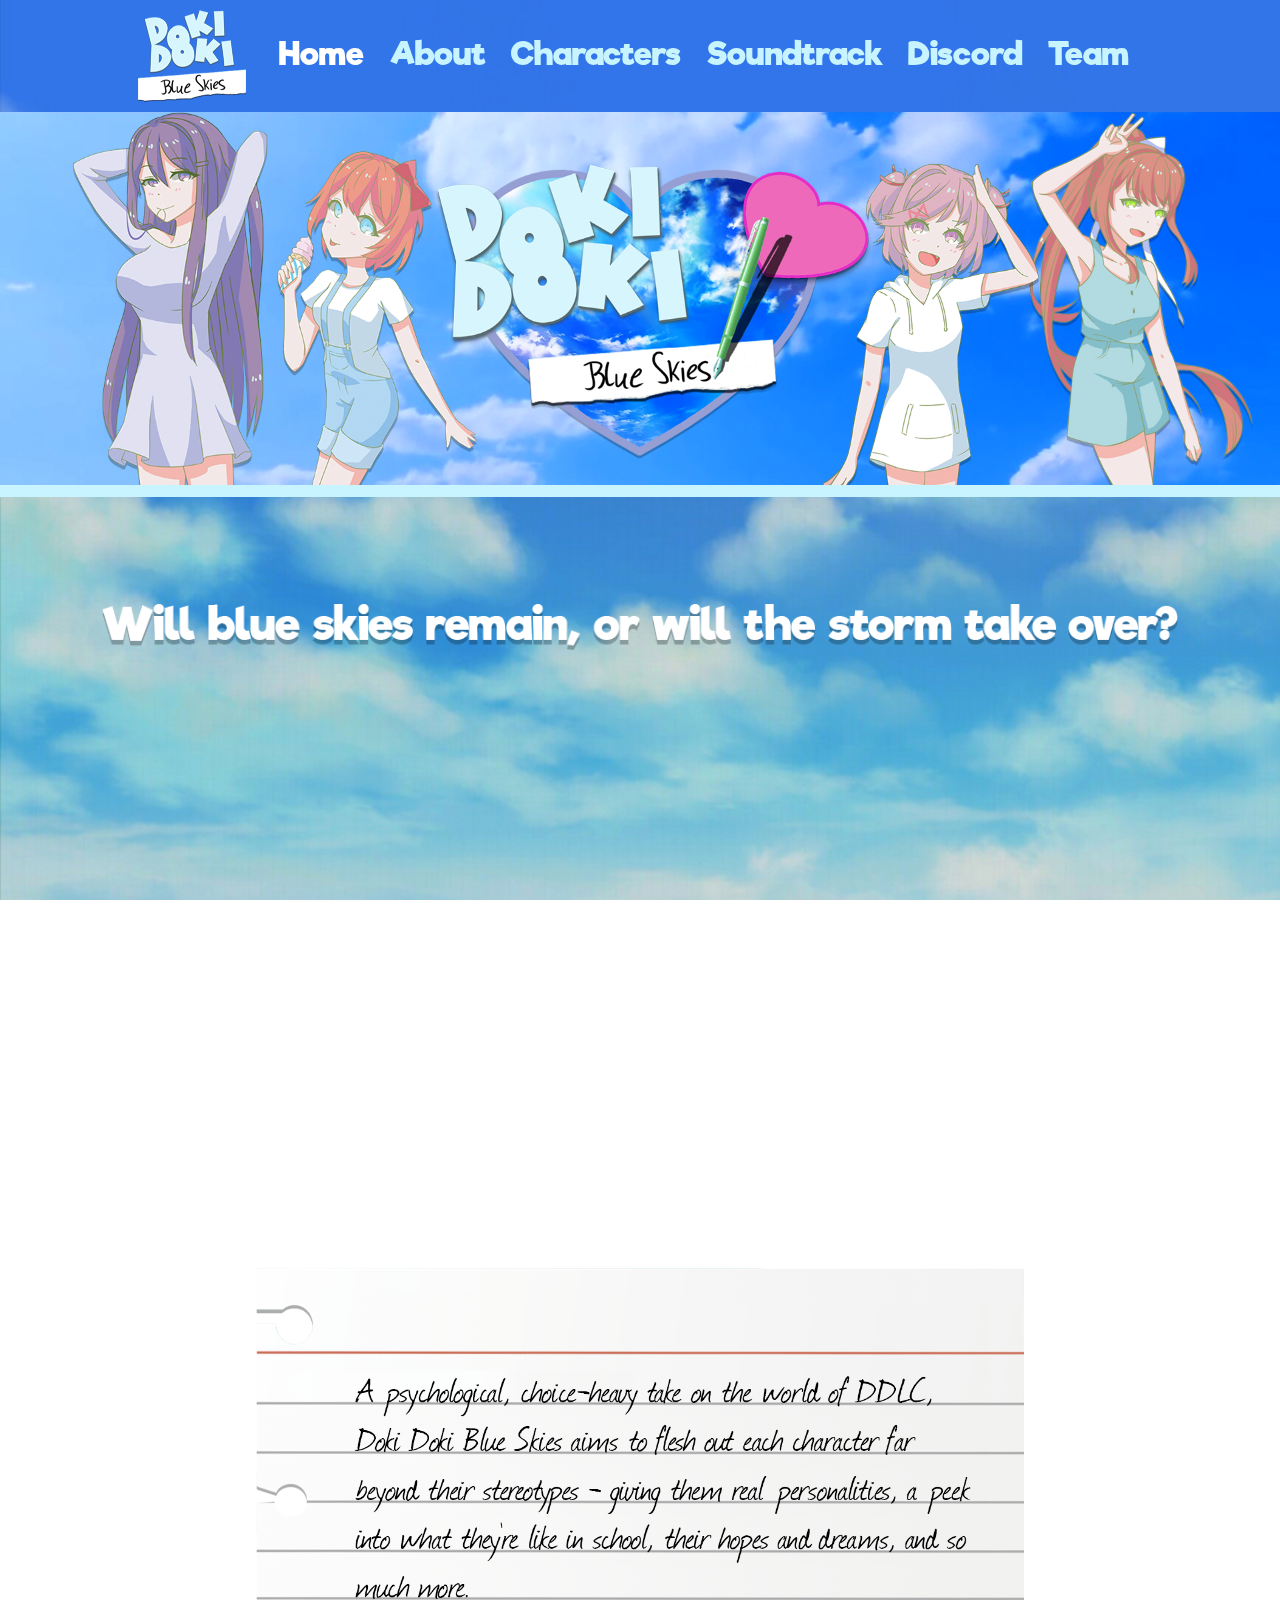
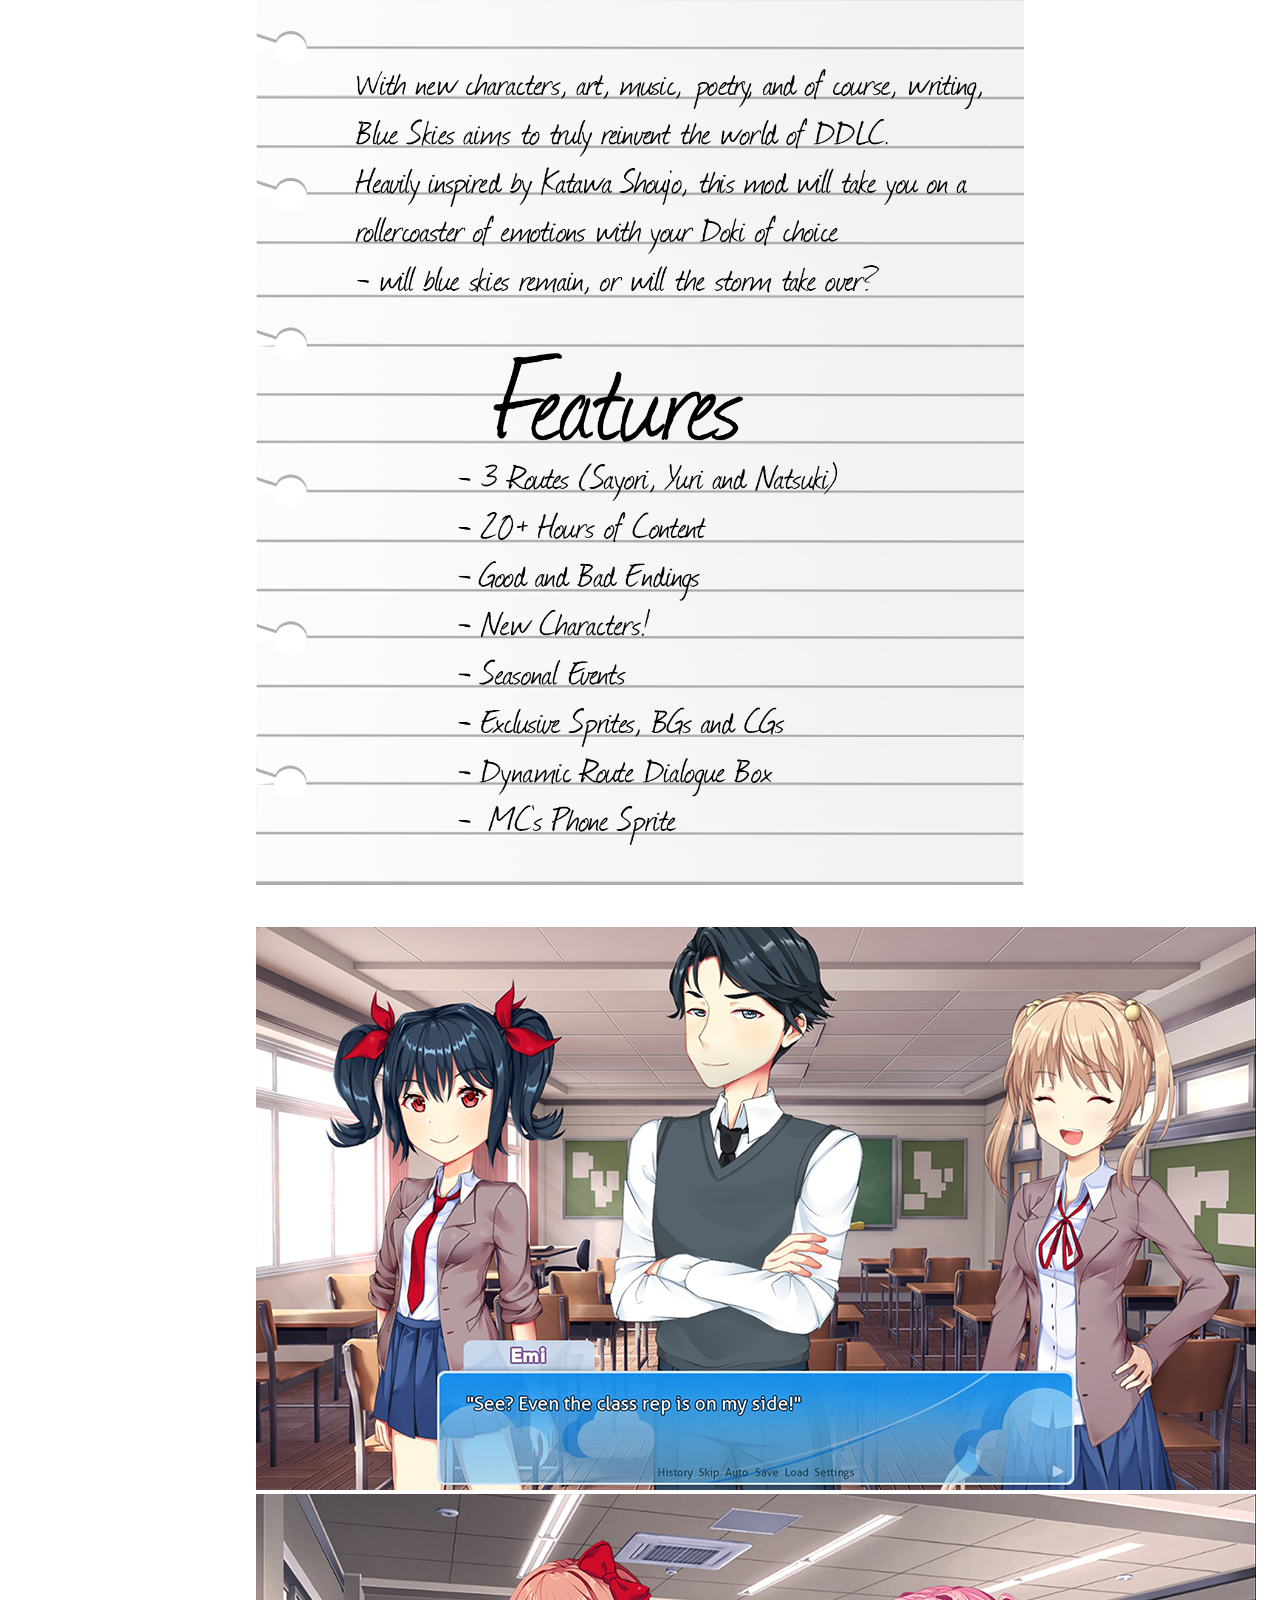
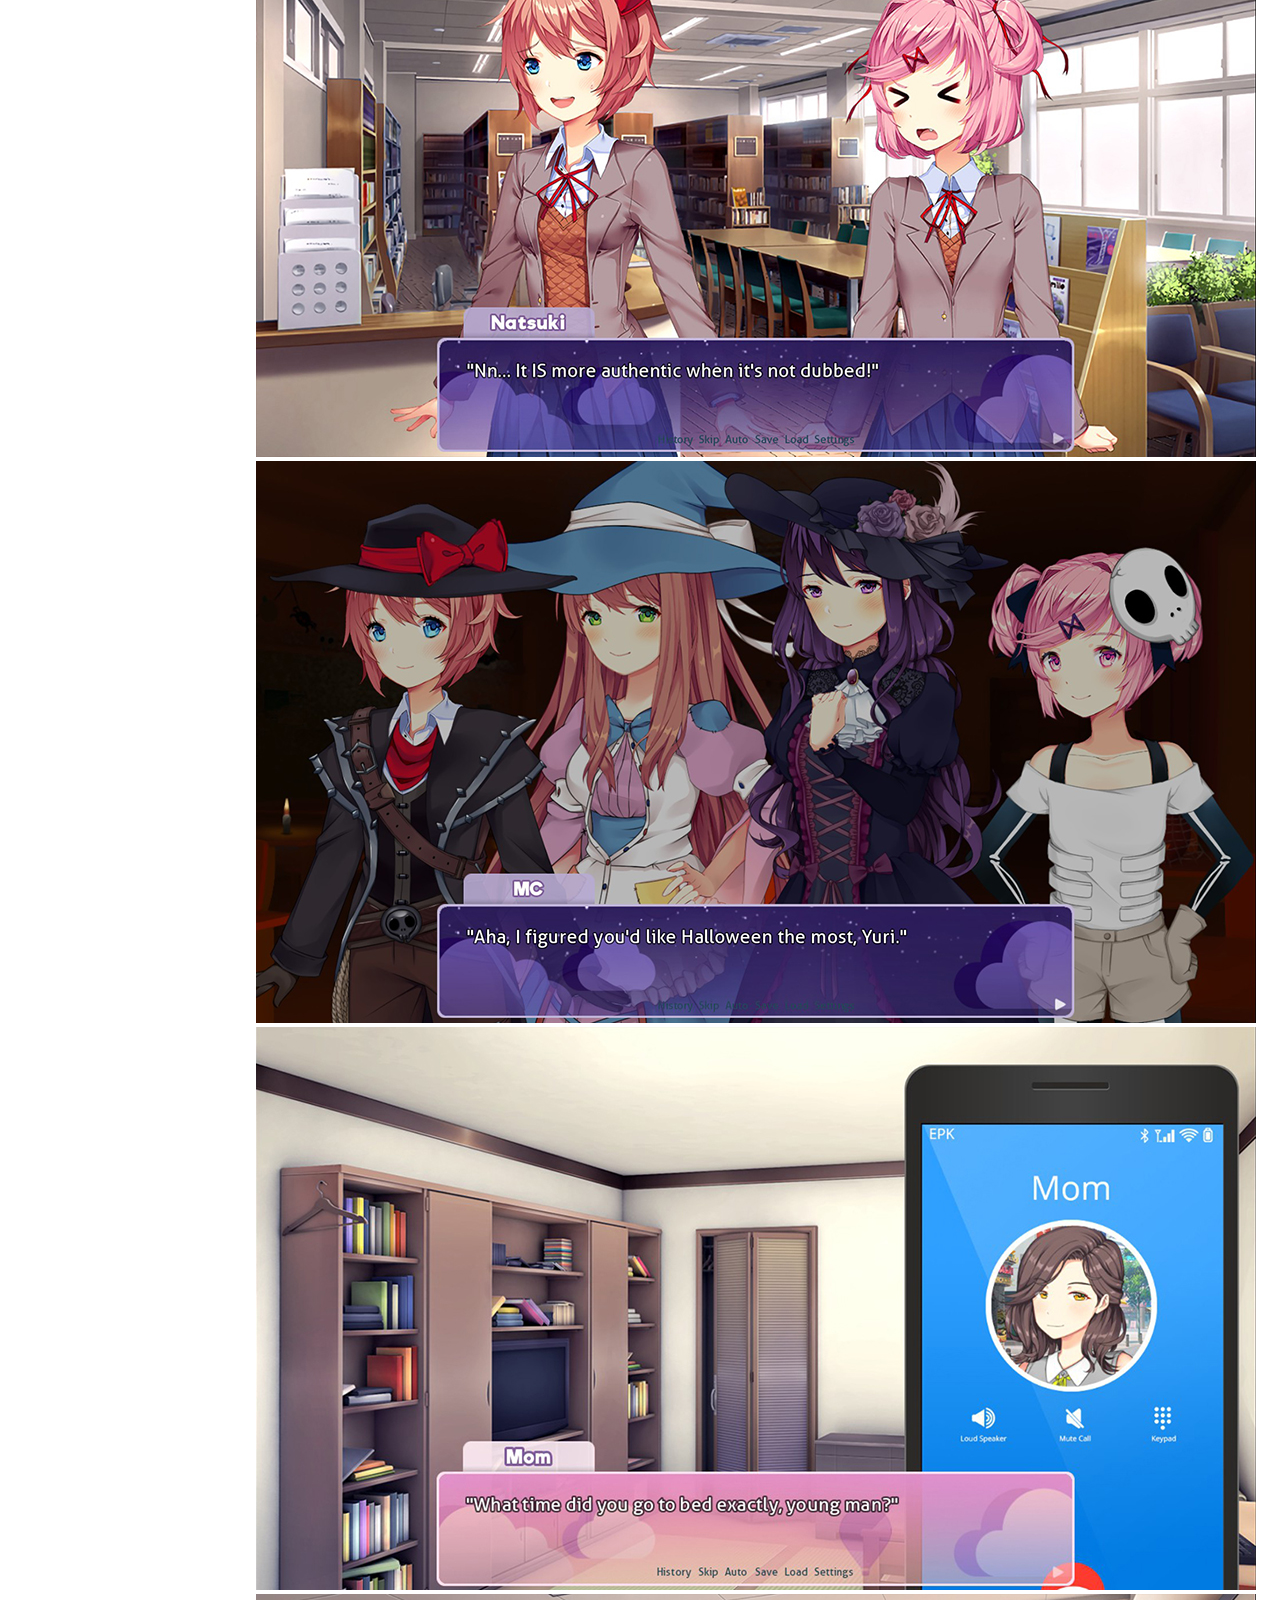
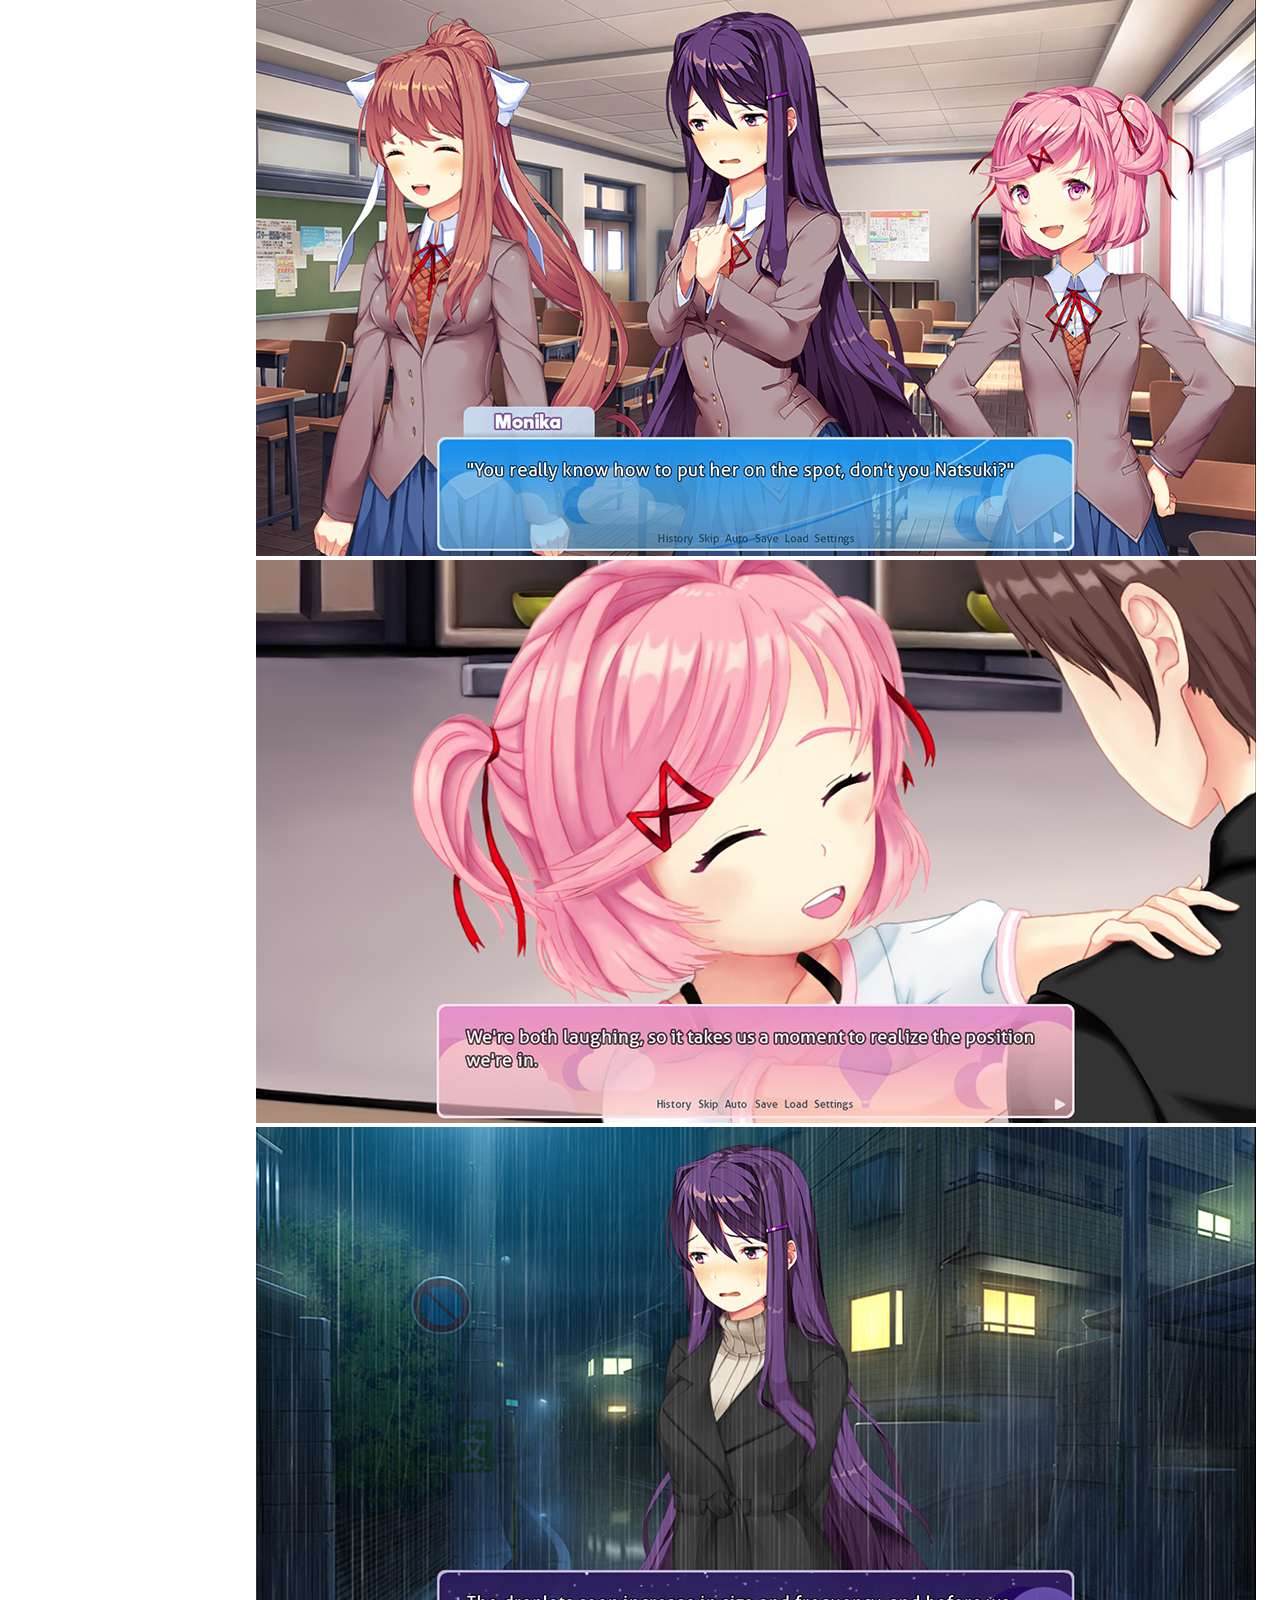
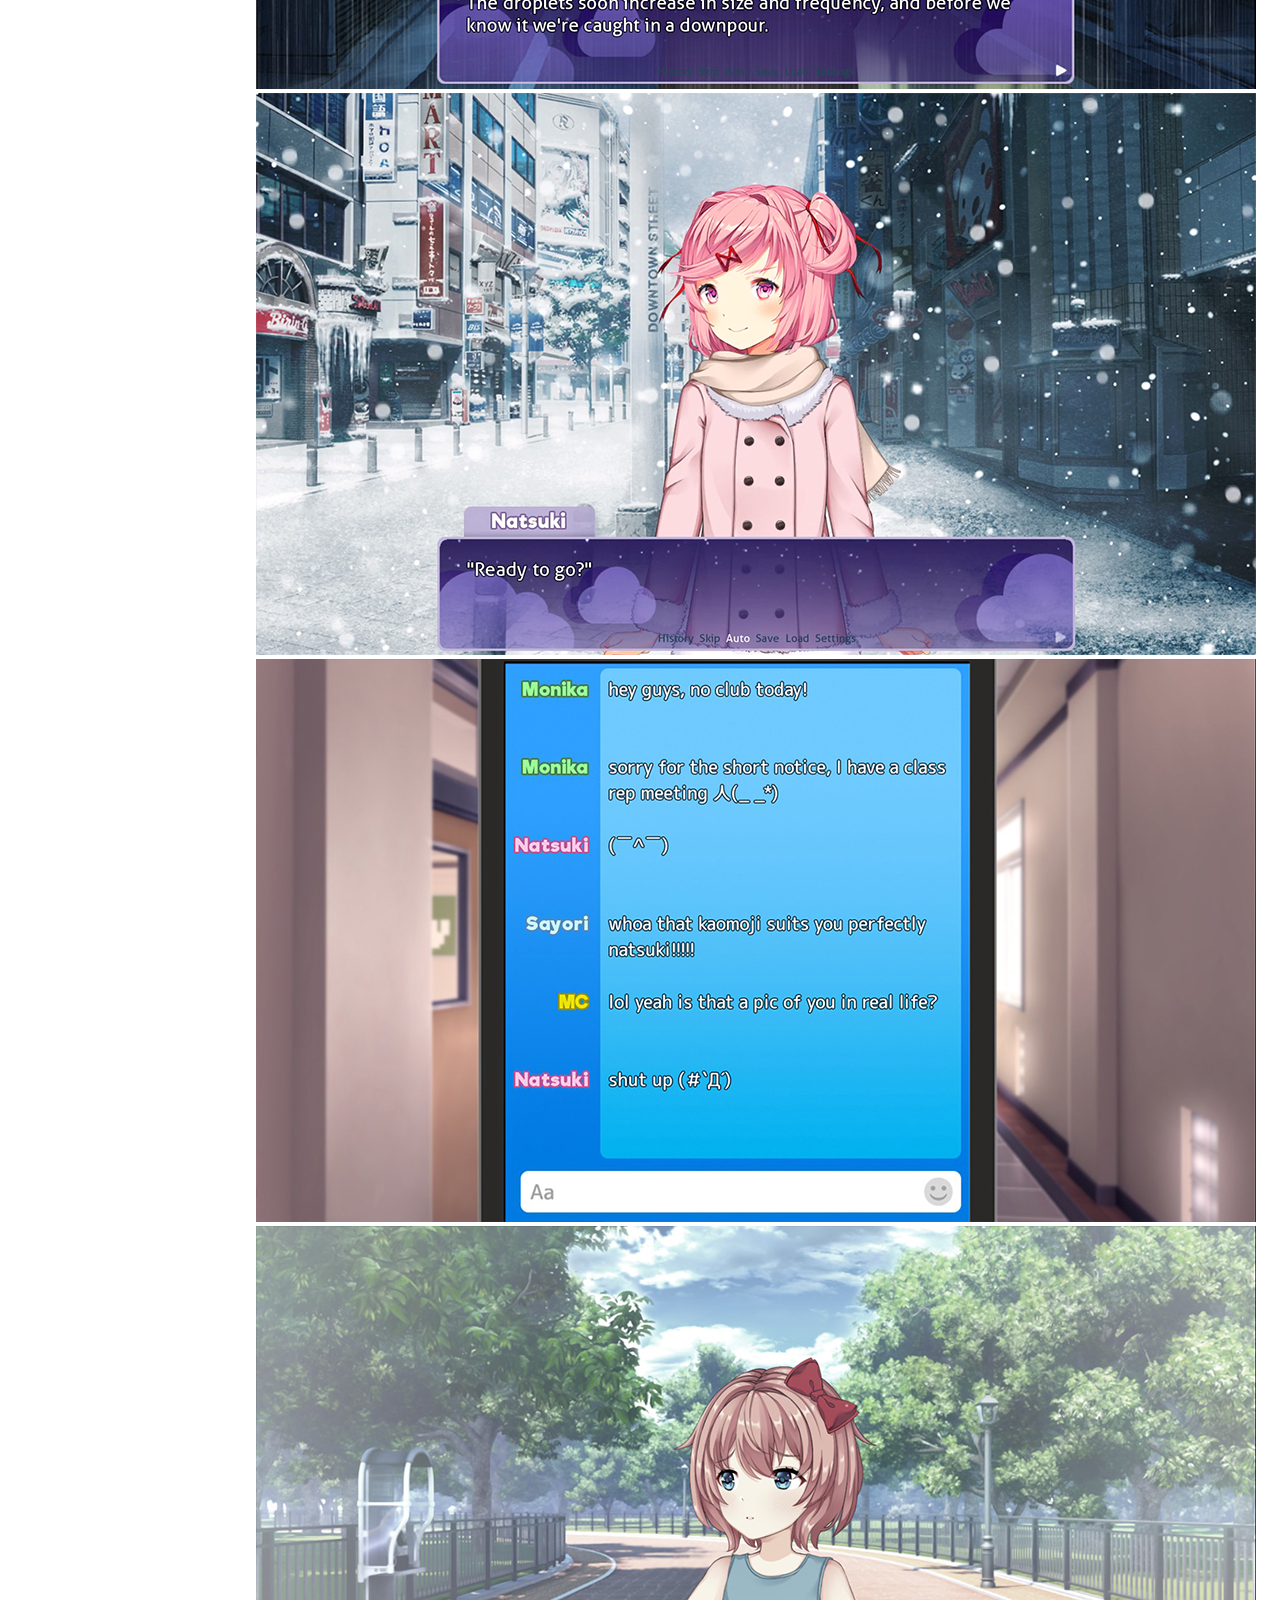
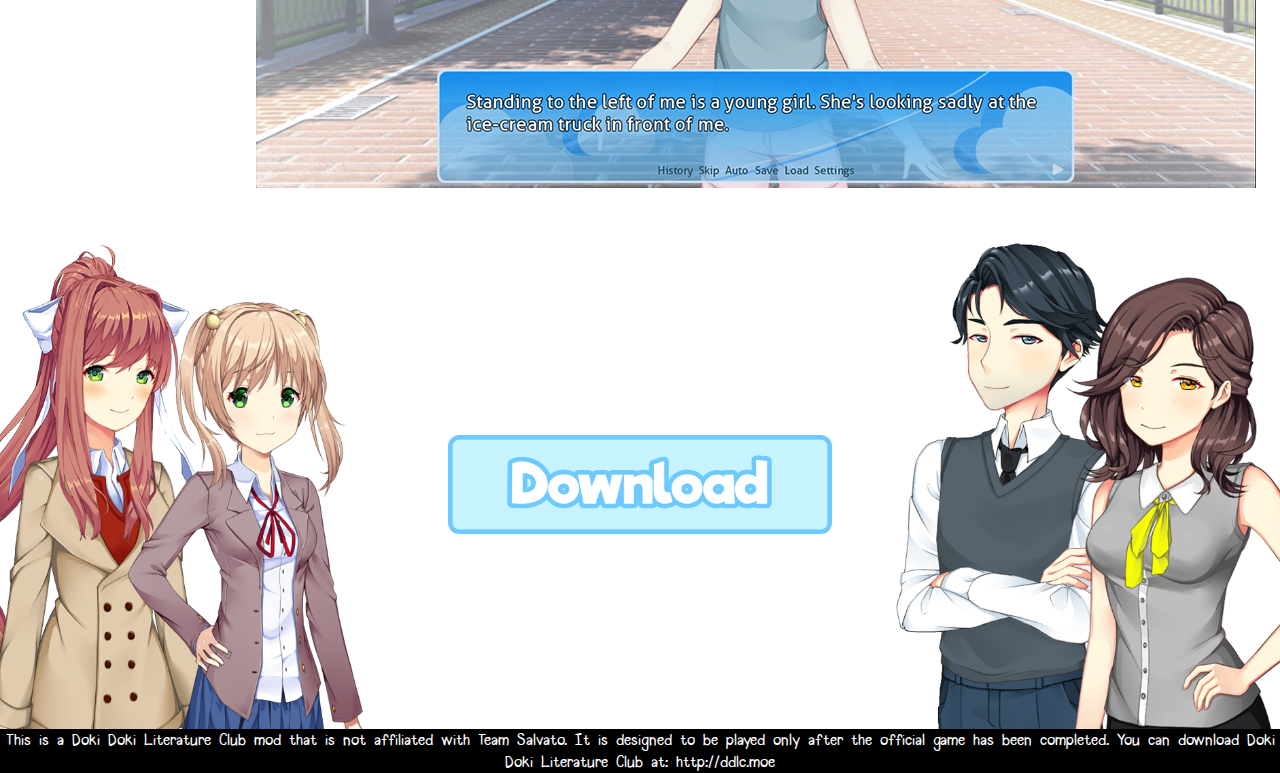
<file: index.html>
<!DOCTYPE html>
<html lang="en">
    <head>
    	<title>Doki Doki Blue Skies</title>
    	<meta charset="UTF-8">
    	<meta name="author" content="Chris Townshend and Jakub Dobron">
    	<meta name="description" content="Doki Doki Blue Skies, a psychological, choice heavy take on the world of DDLC.">
    	<meta name="keywords" content="Doki Doki Blue Skies, DDBS, Blue Skies, DDLC, Visual Novel, Psychological, School, Drama, Romance, Mod, Custom Content">
		<meta name="viewport" content="width=device-width, height=device-height, initial-scale=1.0, shrink-to-fit=yes">
		<link rel="stylesheet" href="https://stackpath.bootstrapcdn.com/bootstrap/4.5.0/css/bootstrap.min.css" integrity="sha384-9aIt2nRpC12Uk9gS9baDl411NQApFmC26EwAOH8WgZl5MYYxFfc+NcPb1dKGj7Sk" crossorigin="anonymous">
    	<link rel="stylesheet" href="stylesheets/style.css">
		<link rel="icon" href="graphics/logo.png">
		<link rel="dns-prefetch" href="https://i.ytimg.com">
		<link rel="dns-prefetch" href="https://fonts.gstatic.com">
		<link rel="dns-prefetch" href="https://yt3.ggpht.com">
		<link rel="dns-prefetch" href="https://www.youtube.com">
		<!-- Global site tag (gtag.js) - Google Analytics -->
		<script async src="https://www.googletagmanager.com/gtag/js?id=UA-169317861-1"></script>
		<script>
		window.dataLayer = window.dataLayer || [];
		function gtag(){dataLayer.push(arguments);}
		gtag('js', new Date());

		gtag('config', 'UA-169317861-1');
		</script>
    </head>
    
    <body class = "home-bg">
    	<nav class="navbar">
			<img id="navLogo" src="graphics/home button.png" alt="Navbar Logo">
    		<a class="active" href="index.html" target="_self">Home</a>
    		<a href="#aboutContent" target="_self">About</a>
    		<a href="characters.html" target="_self">Characters</a>
    		<a href="soundtrack.html" target="_self">Soundtrack</a>
    		<a href="https://discordapp.com/invite/yUgz578" target="_self">Discord</a>
    		<a href="team.html" target="_self">Team</a>
    	</nav>
    	
    	<section id="banner">
    		<figure class="dokiBanner">
			  <img src="graphics/banner.png" style="width: 100%;" alt="Doki Banner">
			</figure>
			<video autoplay playsinline muted loop id="bgVideo">
				<source src="graphics/Banner.webm" type="video/webm">
			</video>
			<script>
				document.getElementById('bgVideo').play();
			</script>
		</section>

			<figure id="mainHeader">
				<img src="graphics/mainText.png" style="width: 100%;" alt="Mod quote">
			</figure>
    			  		
    	
    	<section id="aboutContent">
			<div class="video-container">
    			<iframe title="Trailer Video" src="https://www.youtube.com/embed/Ce7d8XQ_1_E" frameborder="0"
    			allow="accelerometer; autoplay; encrypted-media; gyroscope; picture-in-picture" allowfullscreen>
    			</iframe>
			</div>	
			
			<img id="modDescription" src="graphics/New_Home_Page_paper.png" alt="Mod description">
			
			<div id="dokiCarousel" class="carousel slide" data-ride="carousel">
				<div class="carousel-inner">
				  <div class="carousel-item active" data-interval="4000">
					<img src="galleryImages/class.jpg" class="d-block w-100" alt="...">
				  </div>
				  <div class="carousel-item" data-interval="4000">
					<img src="galleryImages/dubvsub.jpg" class="d-block w-100" alt="...">
				  </div>
				  <div class="carousel-item" data-interval="4000">
					<img src="galleryImages/halloween.jpg" class="d-block w-100" alt="...">
				  </div>
				  <div class="carousel-item" data-interval="4000">
					<img src="galleryImages/momc_call.jpg" class="d-block w-100" alt="...">
				  </div>
				  <div class="carousel-item" data-interval="4000">
					<img src="galleryImages/monika.jpg" class="d-block w-100" alt="...">
				  </div>
				  <div class="carousel-item" data-interval="4000">
					<img src="galleryImages/nats_cg.jpg" class="d-block w-100" alt="...">
				  </div>				  
				  <div class="carousel-item" data-interval="4000">
					<img src="galleryImages/rain.jpg" class="d-block w-100" alt="...">
				  </div>
				  <div class="carousel-item" data-interval="4000">
					<img src="galleryImages/snow.jpg" class="d-block w-100" alt="...">
				  </div>
				  <div class="carousel-item" data-interval="4000">
					<img src="galleryImages/text_message.jpg" class="d-block w-100" alt="...">
				  </div>
				  <div class="carousel-item" data-interval="4000">
					<img src="galleryImages/youngori.jpg" class="d-block w-100" alt="...">
				  </div>
				</div>
			  </div>

			</section>
			
			<section id="bottomRow">
				<img src="graphics/monika_and_emi.png" id="monEmi"  alt="Left side characters">
				<a rel="noopener" href="http://www.mediafire.com/file/6ra8gcrs1gjihw0/DokiDokiBlueSkies1.0.5.zip/file" style="width: 30%; margin-top: 15%; height: 100px;" target="_blank"><img style="
					width: 100%;" src="graphics/Download.png" alt="Download button" onmouseover="hover(this);" onmouseout="unhover(this);"></a>
				<script src="scripts/downloadHover.js"></script>
				<img src="graphics/sakurai and momc.png" id="sakMomc" alt="Right side characters">
			</section>
    				
			<script src="https://code.jquery.com/jquery-3.5.1.slim.min.js" integrity="sha384-DfXdz2htPH0lsSSs5nCTpuj/zy4C+OGpamoFVy38MVBnE+IbbVYUew+OrCXaRkfj" crossorigin="anonymous"></script>
			<script src="https://cdn.jsdelivr.net/npm/popper.js@1.16.0/dist/umd/popper.min.js" integrity="sha384-Q6E9RHvbIyZFJoft+2mJbHaEWldlvI9IOYy5n3zV9zzTtmI3UksdQRVvoxMfooAo" crossorigin="anonymous"></script>
			<script src="https://stackpath.bootstrapcdn.com/bootstrap/4.5.0/js/bootstrap.min.js" integrity="sha384-OgVRvuATP1z7JjHLkuOU7Xw704+h835Lr+6QL9UvYjZE3Ipu6Tp75j7Bh/kR0JKI" crossorigin="anonymous"></script>

    </body>
	<footer class="footer">
		<div class="container">
			<p id="footerMessage">This is a Doki Doki Literature Club mod that is not affiliated with Team Salvato.
				It is designed to be played only after the official game has been completed.
				You can download Doki Doki Literature Club at: <a href="http://ddlc.moe"> http://ddlc.moe</a>
			</p>
		</div>
	  </footer>
</html>
</file>
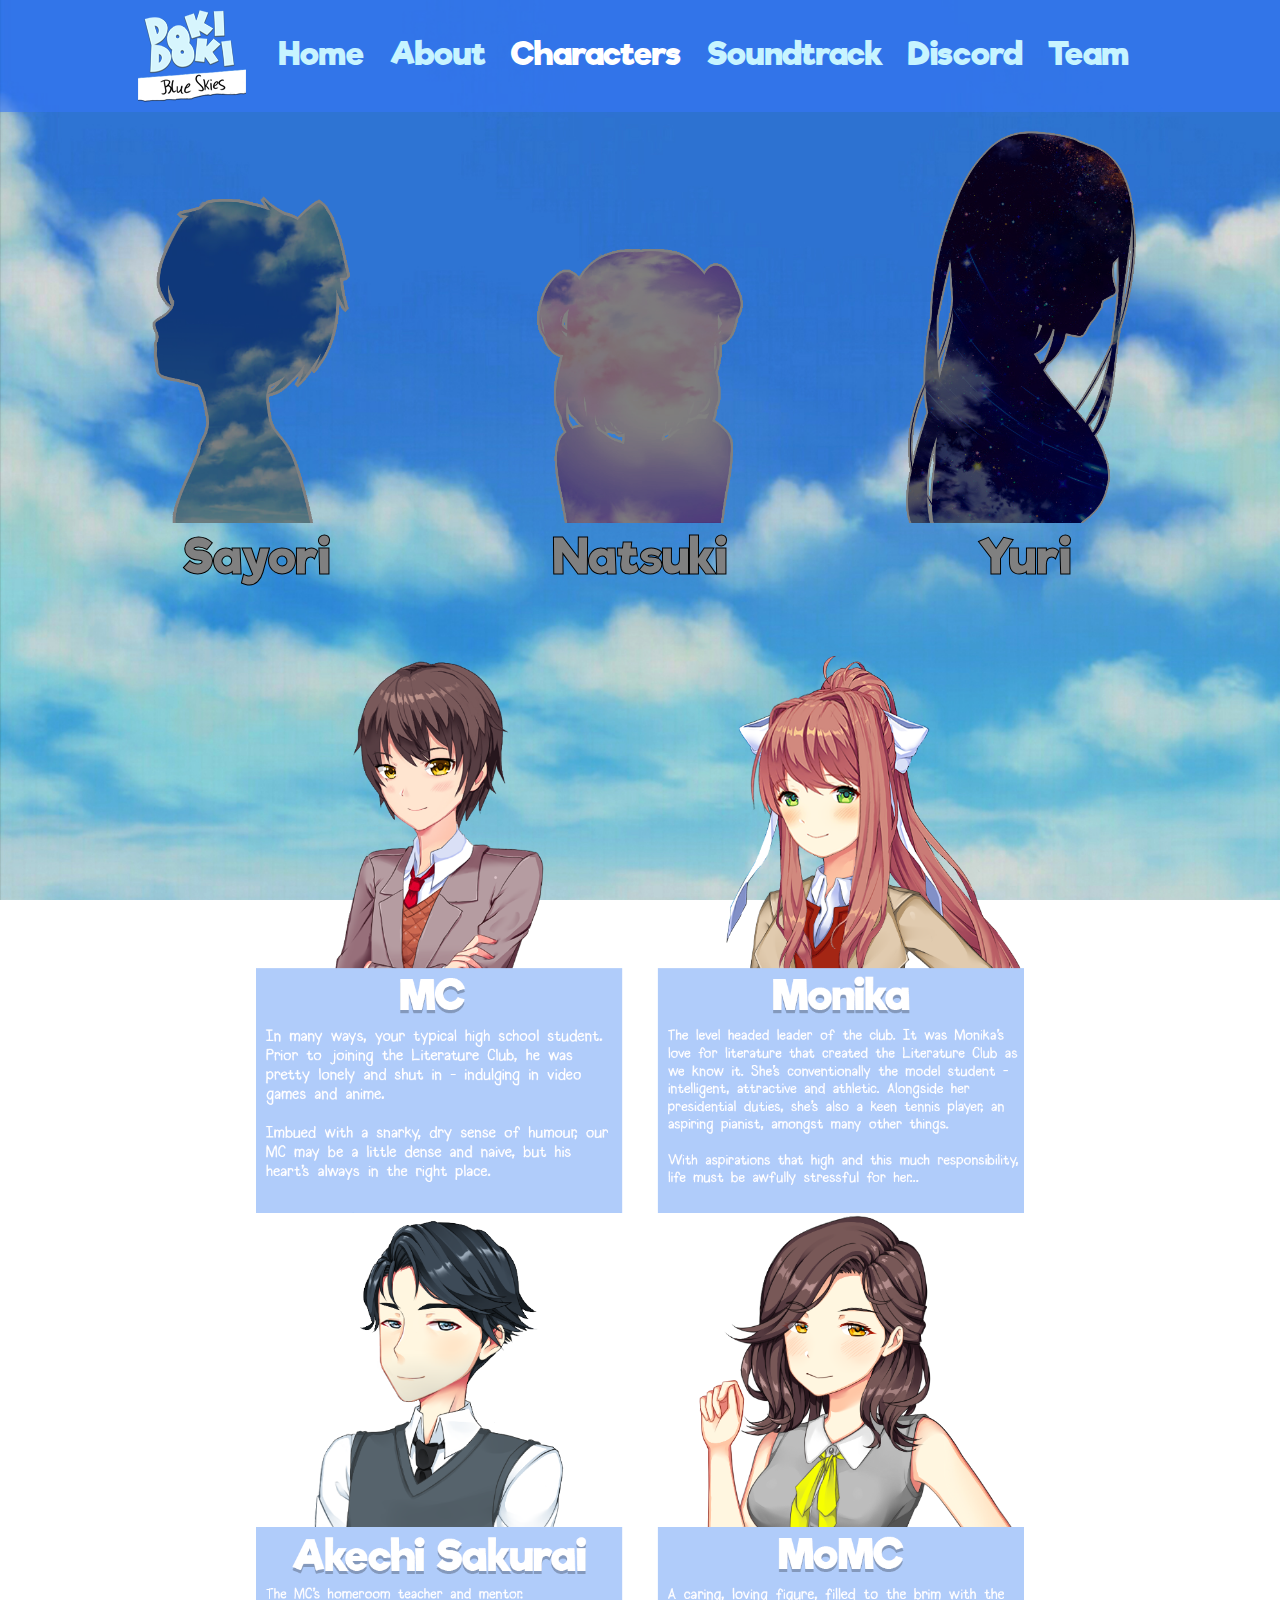
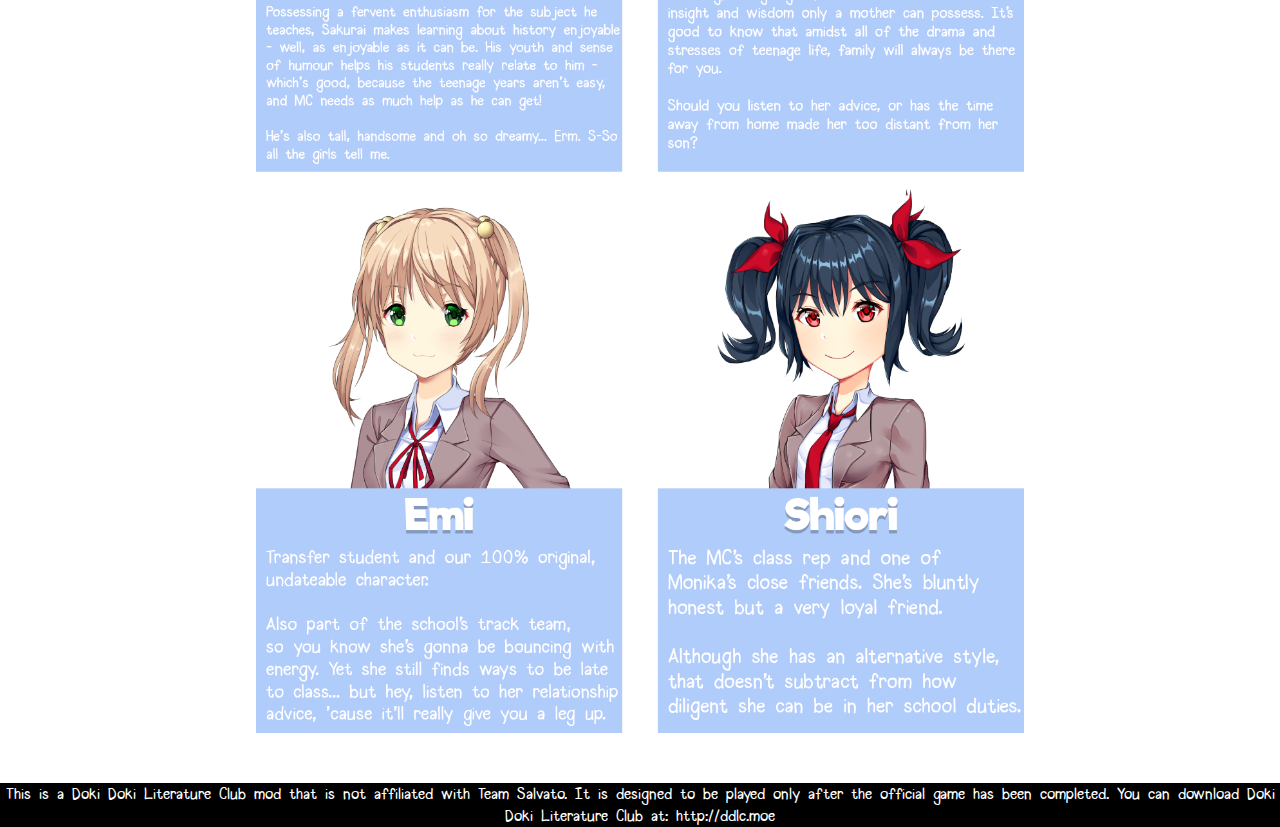
<file: characters.html>
<!DOCTYPE html>
<html lang="en">
    <head>
    	<title>Doki Doki Blue Skies</title>
    	<meta charset="UTF-8">
    	<meta name="author" content="Chris Townshend and Jakub Dobron">
    	<meta name="description" content="Doki Doki Blue Skies, a psychological, choice heavy take on the world of DDLC.">
    	<meta name="keywords" content="Doki Doki Blue Skies, DDBS, Blue Skies, DDLC, Visual Novel, Psychological, School, Drama, Romance, Mod, Custom Content">
		<meta name="viewport" content="width=device-width, initial-scale=1.0">
		<link rel="stylesheet" href="https://stackpath.bootstrapcdn.com/bootstrap/4.5.0/css/bootstrap.min.css" integrity="sha384-9aIt2nRpC12Uk9gS9baDl411NQApFmC26EwAOH8WgZl5MYYxFfc+NcPb1dKGj7Sk" crossorigin="anonymous">
    	<link rel="stylesheet" href="stylesheets/style.css">
		<link rel="icon" href="graphics/logo.png">
		<!-- Global site tag (gtag.js) - Google Analytics -->
		<script async src="https://www.googletagmanager.com/gtag/js?id=UA-169317861-1"></script>
		<script>
		window.dataLayer = window.dataLayer || [];
		function gtag(){dataLayer.push(arguments);}
		gtag('js', new Date());

		gtag('config', 'UA-169317861-1');
		</script>
    </head>
    
    <body class ="characters-bg">
    	<nav class="navbar">
			<img id="navLogo" src="graphics/home button.png" alt="Navbar Logo">
    		<a href="index.html" target="_self">Home</a>
    		<a href="index.html#aboutContent" target="_self">About</a>
    		<a class="active" href="characters.html" target="_self">Characters</a>
    		<a href="soundtrack.html" target="_self">Soundtrack</a>
    		<a href="https://discordapp.com/invite/yUgz578" target="_self">Discord</a>
    		<a href="team.html" target="_self">Team</a>
    	</nav>
						
			<section id="mainCharacters">
				<figure class="mainCast">
					<img id="say" src="graphics/say.png" style="width:100%" alt="Sayori pic">
					<figcaption class="mainDesc">Sayori</figcaption>
				</figure>
				<figure class="mainCast">
					<img id="nat" src="graphics/nat.png" style="width:100%" alt="Natsuki pic">
					<figcaption class="mainDesc">Natsuki</figcaption>
				</figure>
				<figure class="mainCast">
					<img id="yu" src="graphics/yu.png" style="width:100%" alt="Yuri pic"> 
					<figcaption class="mainDesc">Yuri</figcaption>
				</figure>
			<div id="myModal" class="modal">

				<span class="close">&times;</span>
			
				<img class="modal-content" id="img01" alt="Modal">
			
			</div>
			<script src="scripts/modal.js"></script>
			</section>
			<section id="sideCharacters">
					<figure>
						<img id="sideChars" src="graphics/character_page.png" alt="Character descritpions">
					</figure>
			</section>

			<script src="https://code.jquery.com/jquery-3.5.1.slim.min.js" integrity="sha384-DfXdz2htPH0lsSSs5nCTpuj/zy4C+OGpamoFVy38MVBnE+IbbVYUew+OrCXaRkfj" crossorigin="anonymous"></script>
			<script src="https://cdn.jsdelivr.net/npm/popper.js@1.16.0/dist/umd/popper.min.js" integrity="sha384-Q6E9RHvbIyZFJoft+2mJbHaEWldlvI9IOYy5n3zV9zzTtmI3UksdQRVvoxMfooAo" crossorigin="anonymous"></script>
			<script src="https://stackpath.bootstrapcdn.com/bootstrap/4.5.0/js/bootstrap.min.js" integrity="sha384-OgVRvuATP1z7JjHLkuOU7Xw704+h835Lr+6QL9UvYjZE3Ipu6Tp75j7Bh/kR0JKI" crossorigin="anonymous"></script>

			
    </body>
	<footer class="footer">
		<div class="container">
			<p id="footerMessage">This is a Doki Doki Literature Club mod that is not affiliated with Team Salvato.
				It is designed to be played only after the official game has been completed.
				You can download Doki Doki Literature Club at: <a href="http://ddlc.moe"> http://ddlc.moe</a>
			</p>
		</div>
	  </footer>
</html>
</file>
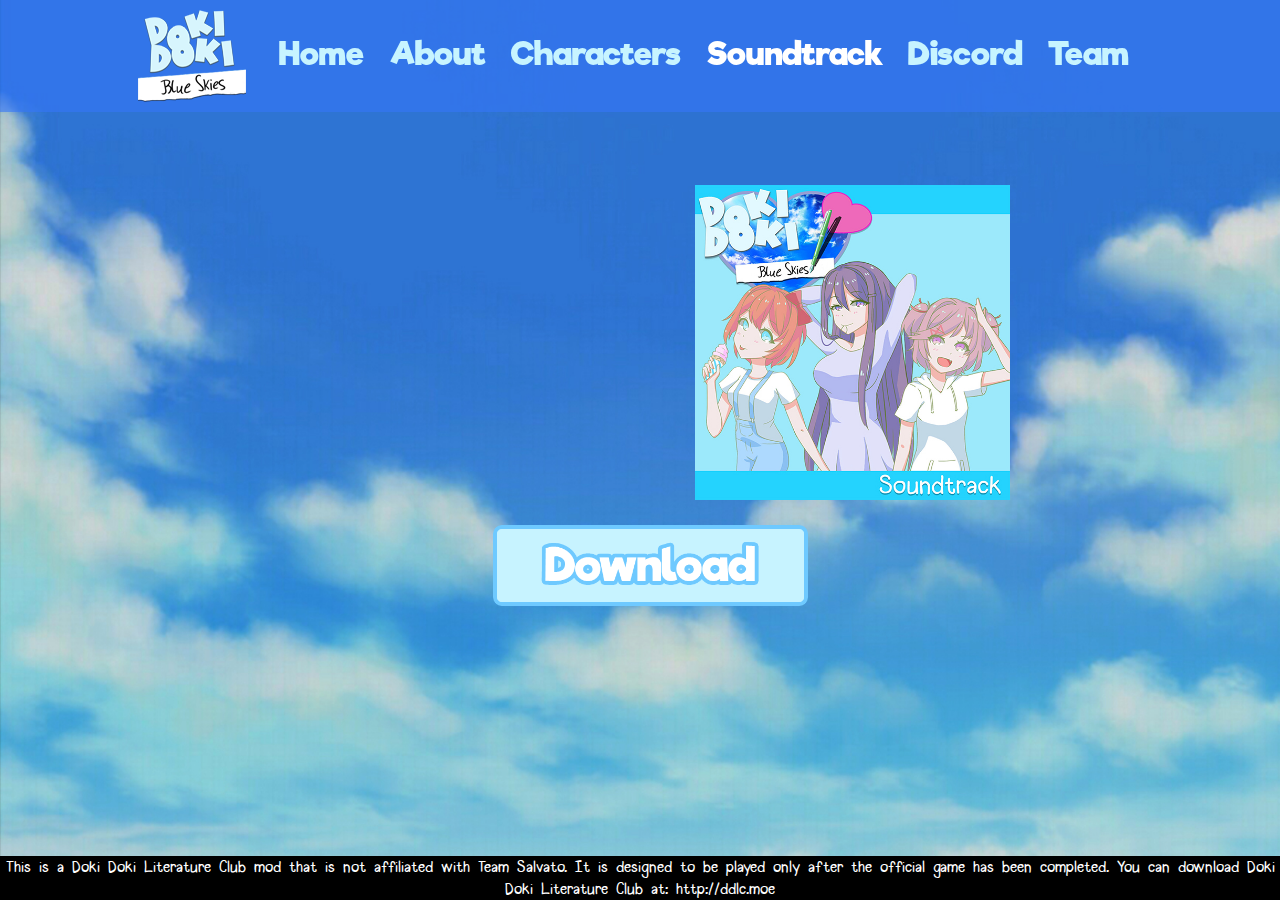
<file: soundtrack.html>
<!DOCTYPE html>
<html lang="en">
    <head>
    	<title>Doki Doki Blue Skies</title>
    	<meta charset="UTF-8">
    	<meta name="author" content="Chris Townshend and Jakub Dobron">
    	<meta name="description" content="Doki Doki Blue Skies, a psychological, choice heavy take on the world of DDLC.">
    	<meta name="keywords" content="Doki Doki Blue Skies, DDBS, Blue Skies, DDLC, Visual Novel, Psychological, School, Drama, Romance, Mod, Custom Content">
		<meta name="viewport" content="width=device-width, initial-scale=1.0">
		<link rel="stylesheet" href="https://stackpath.bootstrapcdn.com/bootstrap/4.5.0/css/bootstrap.min.css" integrity="sha384-9aIt2nRpC12Uk9gS9baDl411NQApFmC26EwAOH8WgZl5MYYxFfc+NcPb1dKGj7Sk" crossorigin="anonymous">
    	<link rel="stylesheet" href="stylesheets/style.css">
		<link rel="icon" href="graphics/logo.png">
		<!-- Global site tag (gtag.js) - Google Analytics -->
		<script async src="https://www.googletagmanager.com/gtag/js?id=UA-169317861-1"></script>
		<script>
		window.dataLayer = window.dataLayer || [];
		function gtag(){dataLayer.push(arguments);}
		gtag('js', new Date());

		gtag('config', 'UA-169317861-1');
		</script>
    </head>
    
    <body class ="soundtrack-bg">
    	<nav class="navbar">
			<img id="navLogo" src="graphics/home button.png" alt="Navbar Logo">
    		<a href="index.html" target="_self">Home</a>
    		<a href="index.html#aboutContent" target="_self">About</a>
    		<a href="characters.html" target="_self">Characters</a>
    		<a class="active" href="soundtrack.html" target="_self">Soundtrack</a>
    		<a href="https://discordapp.com/invite/yUgz578" target="_self">Discord</a>
    		<a href="team.html" target="_self">Team</a>
		</nav>

		<section id="soundtrackContent">
		<iframe title="Bandcamp playlist" class="bandcamp" style="border: 0;" 
		src="https://bandcamp.com/EmbeddedPlayer/album=3489662210/size=large/bgcol=ffffff/linkcol=0687f5/artwork=small/transparent=true/" 
		seamless><a href="http://dokidokiblueskies.bandcamp.com/album/doki-doki-blue-skies-ost">Doki Doki Blue Skies OST by Doki Doki Blue Skies</a></iframe>
		<img id="albumCover" src="graphics/album.jpg" alt="Album cover" >
		<a href="https://www.mediafire.com/file/lrtbzxc9xzqzgi4/Doki_Doki_Blue_Skies_Official_Soundtrack.zip/file" target="_blank"><img id="downloadButton" src="graphics/Download.png" alt="Download button" onmouseover="hover(this);" onmouseout="unhover(this);"></a>
		<script src="scripts/downloadHover.js"></script>
		</section>	

		<script src="https://code.jquery.com/jquery-3.5.1.slim.min.js" integrity="sha384-DfXdz2htPH0lsSSs5nCTpuj/zy4C+OGpamoFVy38MVBnE+IbbVYUew+OrCXaRkfj" crossorigin="anonymous"></script>
			<script src="https://cdn.jsdelivr.net/npm/popper.js@1.16.0/dist/umd/popper.min.js" integrity="sha384-Q6E9RHvbIyZFJoft+2mJbHaEWldlvI9IOYy5n3zV9zzTtmI3UksdQRVvoxMfooAo" crossorigin="anonymous"></script>
			<script src="https://stackpath.bootstrapcdn.com/bootstrap/4.5.0/js/bootstrap.min.js" integrity="sha384-OgVRvuATP1z7JjHLkuOU7Xw704+h835Lr+6QL9UvYjZE3Ipu6Tp75j7Bh/kR0JKI" crossorigin="anonymous"></script>

    </body>
	<footer class="footer">
		<div class="container">
			<p id="footerMessage">This is a Doki Doki Literature Club mod that is not affiliated with Team Salvato.
				It is designed to be played only after the official game has been completed.
				You can download Doki Doki Literature Club at: <a href="http://ddlc.moe"> http://ddlc.moe</a>
			</p>
		</div>
	  </footer>
</html>
</file>
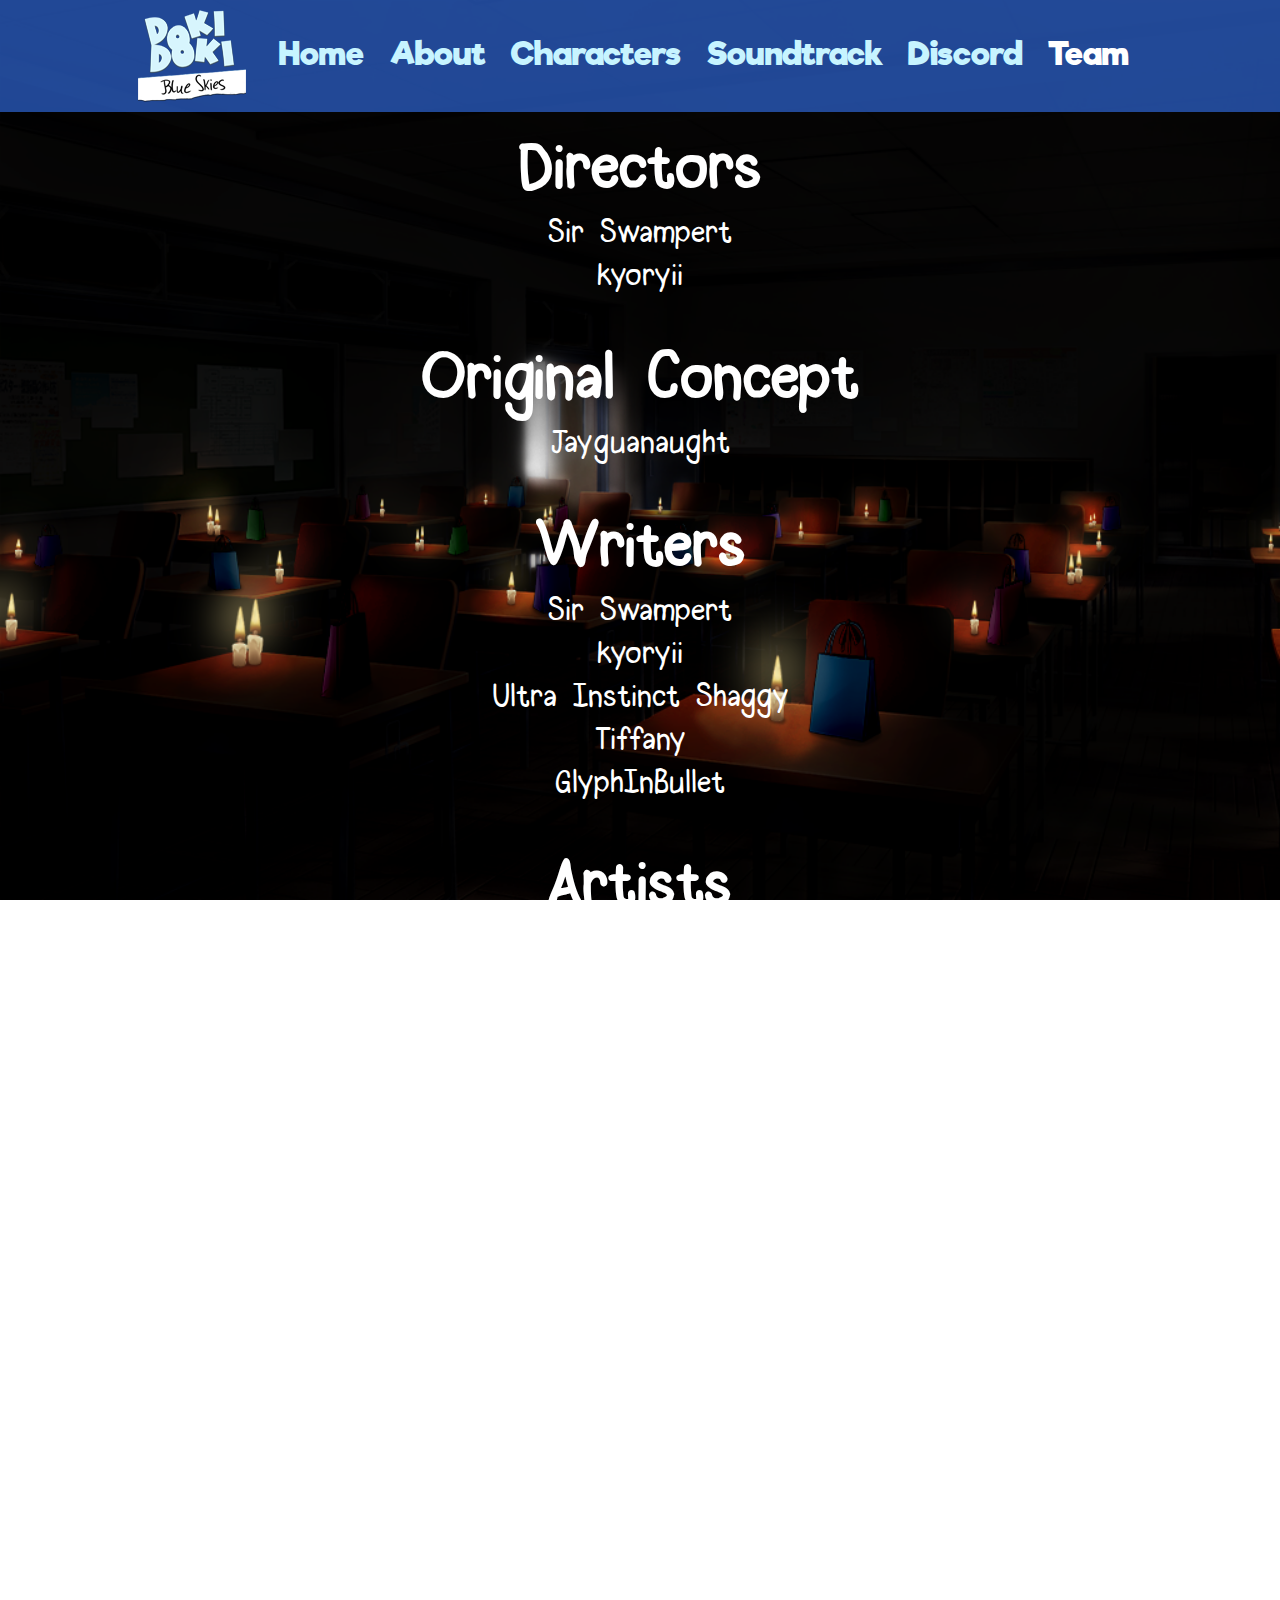
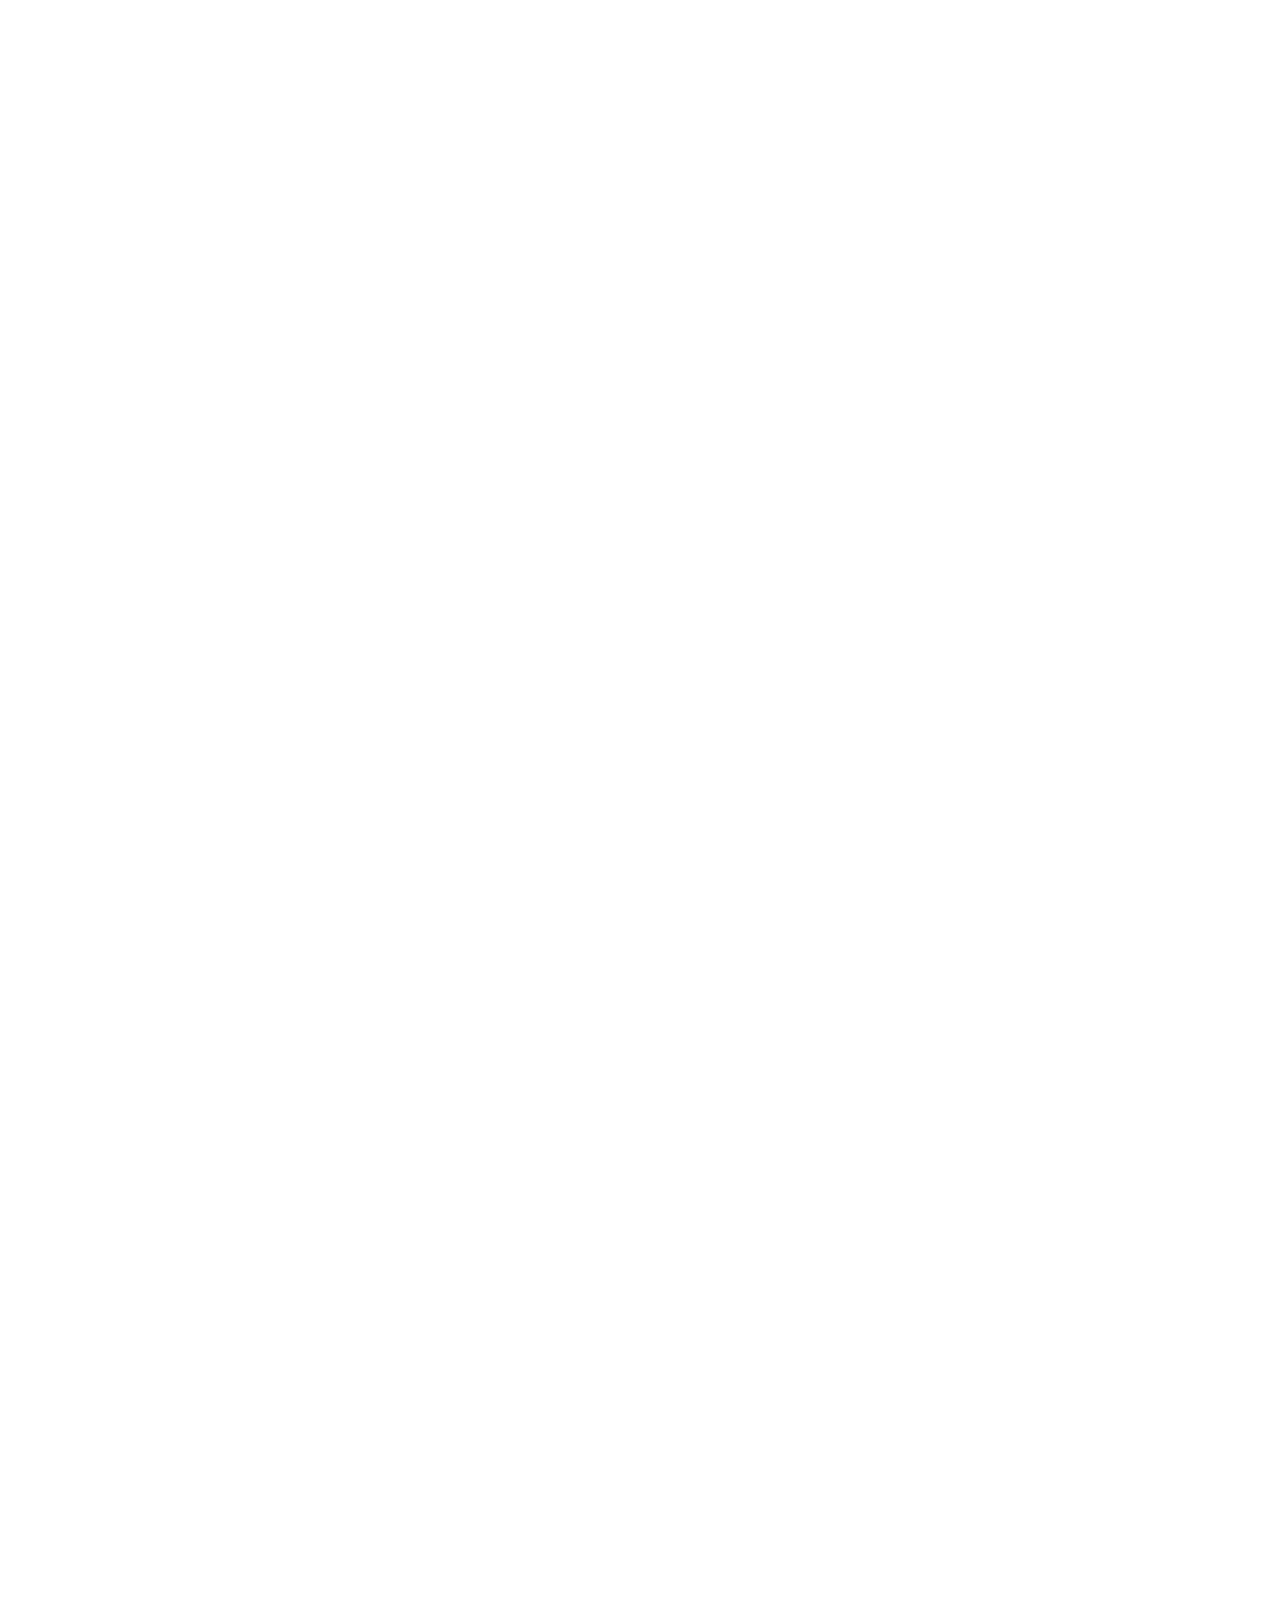
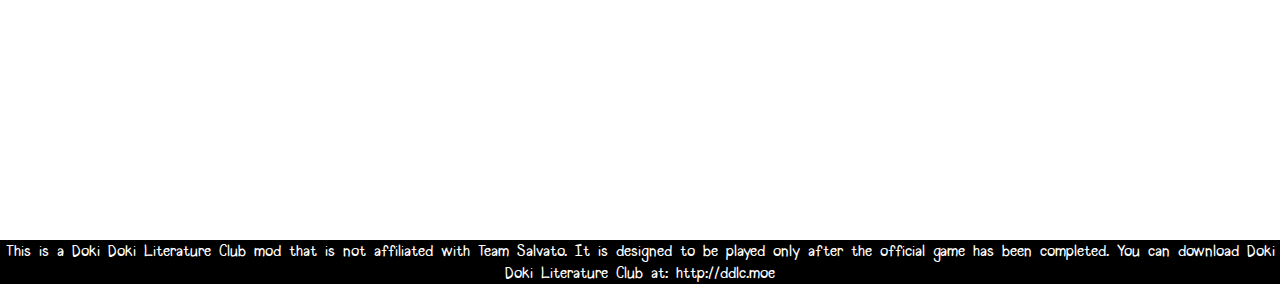
<file: team.html>
<!DOCTYPE html>
<html lang="en">
    <head>
    	<title>Doki Doki Blue Skies</title>
    	<meta charset="UTF-8">
    	<meta name="author" content="Chris Townshend and Jakub Dobron">
    	<meta name="description" content="Doki Doki Blue Skies, a psychological, choice heavy take on the world of DDLC.">
    	<meta name="keywords" content="Doki Doki Blue Skies, DDBS, Blue Skies, DDLC, Visual Novel, Psychological, School, Drama, Romance, Mod, Custom Content">
		<meta name="viewport" content="width=device-width, initial-scale=1.0">
		<link rel="stylesheet" href="https://stackpath.bootstrapcdn.com/bootstrap/4.5.0/css/bootstrap.min.css" integrity="sha384-9aIt2nRpC12Uk9gS9baDl411NQApFmC26EwAOH8WgZl5MYYxFfc+NcPb1dKGj7Sk" crossorigin="anonymous">
    	<link rel="stylesheet" href="stylesheets/style.css">
		<link rel="icon" href="graphics/logo.png">
		<!-- Global site tag (gtag.js) - Google Analytics -->
		<script async src="https://www.googletagmanager.com/gtag/js?id=UA-169317861-1"></script>
		<script>
		window.dataLayer = window.dataLayer || [];
		function gtag(){dataLayer.push(arguments);}
		gtag('js', new Date());

		gtag('config', 'UA-169317861-1');
		</script>
    </head>
    
    <body class ="team-bg">
    	<nav class="navbar">
			<img id="navLogo" src="graphics/home button.png" alt="Navbar Logo">
    		<a href="index.html" target="_self">Home</a>
    		<a href="index.html#aboutContent" target="_self">About</a>
    		<a href="characters.html" target="_self">Characters</a>
    		<a href="soundtrack.html" target="_self">Soundtrack</a>
    		<a href="https://discordapp.com/invite/yUgz578" target="_self">Discord</a>
    		<a class="active" href="team.html" target="_self">Team</a>
    	</nav>
			
			<section id="credits">
				<h1 class="position">Directors</h1>
				<ul class="nicks">
					<li>Sir Swampert</li>
					<li>kyoryii</li>
				</ul>
				<h1 class="position">Original Concept</h1>
				<ul class="nicks">
					<li>Jayguanaught</li>
				</ul>
				<h1 class="position">Writers</h1>
				<ul class="nicks">
					<li>Sir Swampert</li>
					<li>kyoryii</li>
					<li>Ultra Instinct Shaggy</li>
					<li>Tiffany</li>
					<li>GlyphInBullet</li>
				</ul>
				<h1 class="position">Artists</h1>
				<ul class="nicks">
					<li>kyoryii</li>
					<li>Cyrke</li>
					<li>BlackRabbitArtworks</li>
					<li>Rashee</li>
					<li>Crashpunk</li>
					<li>Forfen</li>
				</ul>
				<h1 class="position">Musicians</h1>
				<ul class="nicks">
					<li>NPbus</li>
					<li>MR/PA</li>
				</ul>
				<h1 class="position">Poets</h1>
				<ul class="nicks">
					<li>Jacket</li>
					<li>Tactical Cupcakes</li>
					<li>kyoryii</li>
					<li>GlyphInBullet</li>
				</ul>
				<h1 class="position">Coders</h1>
				<ul class="nicks">
					<li>kyoryii</li>
					<li>Sir Swampert</li>
					<li>Crashpunk</li>
					<li>Gregg</li>
					<li>Ogsnakebone</li>
					<li>[erased]</li>
					<li>Afterlife Sama</li>
					<li>Sasu</li>
				</ul>
				<h1 class="position">Playtesters</h1>
				<ul class="nicks">
					<li>Clair</li>
					<li>Codster</li>
					<li>Crashpunk</li>
					<li>Cryofire1700</li>
					<li>Dracoimsi</li>
					<li>ghost</li>
					<li>happychrisfnx</li>
					<li>Kelvie</li>
					<li>Kwldude3log</li>
					<li>Pigpen</li>
					<li>Tiffany</li>
					<li>weltraumsurfen</li>
					<li>weeshooting097</li>
				</ul>
				<h1 class="position">Website</h1>
				<ul class="nicks">
					<li>Crashpunk</li>
					<li>Forfen</li>
				</ul>
				<h1 class="position">Blue Skies Trailer</h1>
				<ul class="nicks">
					<li>kyoryii</li>
				</ul>
				<h1 class="position">Credits Video</h1>
				<ul class="nicks">
					<li>kyoryii</li>
					<li>ShapeBoy</li>
				</ul>
			</section>

			<script src="https://code.jquery.com/jquery-3.5.1.slim.min.js" integrity="sha384-DfXdz2htPH0lsSSs5nCTpuj/zy4C+OGpamoFVy38MVBnE+IbbVYUew+OrCXaRkfj" crossorigin="anonymous"></script>
			<script src="https://cdn.jsdelivr.net/npm/popper.js@1.16.0/dist/umd/popper.min.js" integrity="sha384-Q6E9RHvbIyZFJoft+2mJbHaEWldlvI9IOYy5n3zV9zzTtmI3UksdQRVvoxMfooAo" crossorigin="anonymous"></script>
			<script src="https://stackpath.bootstrapcdn.com/bootstrap/4.5.0/js/bootstrap.min.js" integrity="sha384-OgVRvuATP1z7JjHLkuOU7Xw704+h835Lr+6QL9UvYjZE3Ipu6Tp75j7Bh/kR0JKI" crossorigin="anonymous"></script>
			
    </body>
	<footer class="footer">
		<div class="container">
			<p id="footerMessage">This is a Doki Doki Literature Club mod that is not affiliated with Team Salvato.
				It is designed to be played only after the official game has been completed.
				You can download Doki Doki Literature Club at: <a href="http://ddlc.moe"> http://ddlc.moe</a>
			</p>
		</div>
	  </footer>
</html>
</file>
<file: stylesheets/style.css>
@font-face {
font-family: "Halogen";
src: url("../fonts/Halogen.ttf");
}

@font-face {
font-family: "RifficFree-Bold";
src: url("../fonts/RifficFree-Bold.ttf");
}

* {
	margin: 0;
	padding: 0px;
	border:0;
}

html{
	scroll-behavior: smooth;
	position: relative; 
	min-height: 100vh; 
}

.home-bg {
	background-image: url("../graphics/bg.jpg");
	background-attachment: fixed;
	background-repeat: no-repeat;
	-webkit-background-size: cover;
	-moz-background-size: cover;
	-o-background-size: cover;
	background-size: cover; 
	min-height: 100vh; 
}

@media only screen and (max-width: 1200px){
	.home-bg {
		background-image: url("../graphics/bg\(mobile\).jpg");
		transform: translateZ(0px);
		overflow-x: hidden;
		overflow-y: scroll;
		perspective: 8px;
		perspective-origin: 0%;
	}

	body:after{
		position:fixed; /* stretch a fixed position to the whole screen */
		top:0;
		height:100vh; /* fix for mobile browser address bar appearing disappearing */
		left:0;
		right:0;
		z-index:-1; /* needed to keep in the background */
		-webkit-background-size: cover;
		-moz-background-size: cover;
		-o-background-size: cover;
		background-size: cover;
  }
} 

.team-bg {
	background-image: url("../graphics/Club_festival.png");
	background-attachment: fixed;
	background-repeat: no-repeat;
	-webkit-background-size: cover;
   -moz-background-size: cover;
   -o-background-size: cover;
   background-size: cover;
}

.characters-bg {
	background-image: url("../graphics/bg.jpg");
	background-attachment: fixed;
	background-repeat: no-repeat;
	-webkit-background-size: cover;
   -moz-background-size: cover;
   -o-background-size: cover;
   background-size: cover;
}

.soundtrack-bg {
	background-image: url("../graphics/bg.jpg");
	background-attachment: fixed;
	background-repeat: no-repeat;
	-webkit-background-size: cover;
   -moz-background-size: cover;
   -o-background-size: cover;
   background-size: cover;
}

.downloads-bg {
	background-image: url("../graphics/Club_festival.png");
	background-attachment: fixed;
	background-repeat: no-repeat;
	-webkit-background-size: cover;
   -moz-background-size: cover;
   -o-background-size: cover;
   background-size: cover;
   background-attachment: scroll;
}

.navbar {
	background-color: hsla(220, 93%, 59%, 0.6);
	font-size: 2em;
	font-family: RifficFree-Bold;
	display: inline-flex;
	justify-content: center;
	padding-top: 10px;
	padding-bottom: 10px;
	width: 100%;
}

@media only screen and (max-width: 1200px){
	.navbar {
		font-size: 1.2em;
	}
} 

#navLogo {
	margin-right: 20px;
}

@media only screen and (max-width: 1200px){
	#navLogo {
		width: 15%;
	}
} 

.navbar a {
	color: hsl(192, 100%, 89%);
	text-decoration: none;
	margin-top: 10px;
	padding: 1%;
}

#smooth {
	scroll-behavior: smooth;
}

a.active {
	color: hsl(290, 0%, 100%);
	text-decoration: none;
}

#banner {
	text-align: center;
	box-sizing: border-box;
	overflow: hidden;
}

#banner video {
	position: relative; /* could be absolute if needed */
	z-index: -1;
    bottom: 1px;
}

.dokiBanner {
	position: absolute;
	width: 100%;
}

#bgVideo {
	width: 100%;
}

#mainHeader {
	padding: 8%;
}

#aboutContent {
	margin: auto;
	text-align: center;
	padding: 2%;
	width: 60%;
}

@media only screen and (max-width: 1200px){
	#aboutContent {
		width: 100%;
	}
} 

.video-container {
	position: relative;
    padding-bottom: 56.25%;
    padding-top: 15px;
    height: 0;
    overflow: hidden;
}

.video-container iframe {
    position: absolute;
    top:0;
    left: 0;
    width: 100%;
    height: 100%;
}

#modDescription {
	padding-top: 5%;
	padding-bottom: 5%;
	width: 100%;
}

#features {
	padding-top: 5%;
}

#featureList {
	padding-top: 8%;
}

#bottomRow {
	display: flex;
	justify-content: space-between;
	padding-top: 2%;
	width: 100%;
}

#monEmi {
	width: 30%;
}

#sakMomc {
	width: 30%;
}

@media only screen and (max-width: 1200px){
	#bottomRow {
		display: inline-block;
		justify-content: center;
		margin-bottom: 10%;
		width: 80%;
		margin-left: 10%;
	}

	#monEmi {
		height: 0;
		visibility: hidden;
		width: 0;
	}

	#sakMomc {
		height: 0;
		visibility: hidden;
		width: 0;
	}
}

@media only screen and (max-width: 1200px){
	#bottomRow img {
		width: 100%;
	}
	
}

#credits {
	text-align: center;
	padding-top: 1%;
	padding-bottom: 1%;
}

@media only screen and (max-width: 1200px){
	#credits {
		padding-bottom: 10%;
	}
} 

.position {
	font-family: Halogen;
	font-size: 4em;
	color: hsl(290, 0%, 100%);
}

.nicks {
	text-align: center;
	padding-bottom: 3%;
	list-style-type: none;
	font-family: Halogen;
	font-size: 2em;
	color: hsl(290, 0%, 100%);
	text-align: center;
}

#mainCharacters {
	text-align: center;
	display: inline-block;
	clear: both;
	 width:100%;
}

.castHeader {
	padding-top: 2%;
	padding-bottom: 1%;
	font-style: bold;
	text-align: center;
	font-size: 6em;
	text-shadow: 5px 4px 35px black;
	font-family: RifficFree-Bold;
	color: hsl(290, 0%, 100%);
}

.mainCast {
	float: left;
	width: 20%;
	margin-left:10%;
	transition: all .2s ease-in-out;
	-webkit-filter: brightness(50%);
   filter: brightness(50%);
   cursor: pointer;
}


.mainCast:hover { 
	transition: all .3s ease-in-out;
   -webkit-filter: brightness(100%);
   filter: brightness(100%);
}

.mainDesc {
	font-family: RifficFree-bold;
	-webkit-text-stroke: 1px black;
	color: hsl(290, 0%, 100%);
	font-size: 3em;
	text-align: center;
}

@media only screen and (max-width: 1200px){
	.mainCast {
		width:33%;
		margin-left:0%;
	}
} 

@media only screen and (max-width: 1200px){
	.mainDesc {
		font-size: 1.75em;
	}
} 

  
  .modal {
	display: none; 
	position: fixed; 
	z-index: 1;
	padding-top: 5%; 
	left: 0;
	top: 0;
	width: 100%;
	height: 100%; 
	overflow: auto; 
	background-color: rgb(0,0,0);
	background-color: rgba(0,0,0,0.9);
  }
  
  .modal-content {
	margin: auto;
	display: block;
	width: 70%;
  }

  .modal-content{
	animation-name: zoom;
	animation-duration: 0.6s;
  }
  
  @keyframes zoom {
	from {transform:scale(0)}
	to {transform:scale(1)}
  }
  
  /* The Close Button */
  .close {
	position: absolute;
	top: 15px;
	right: 35px;
	color: #f1f1f1;
	font-size: 40px;
	font-weight: bold;
	transition: 0.3s;
  }
  
  .close:hover,
  .close:focus {
	color: #bbb;
	text-decoration: none;
	cursor: pointer;
  }
  
  /* 100% Image Width on Smaller Screens */
  @media only screen and (max-width: 1200px){
	.modal-content {
	  width: 100%;
	  margin-top: 15%; 
	}
  }

#sideCharacters {
	padding-top: 5%;
	padding-bottom: 5%;
	text-align: center;
}

#sideChars {
	width:60%;
	padding-bottom: 2%;
}

@media only screen and (max-width: 1200px){
	#sideChars {
	  width: 90%;
	  padding-bottom: 10%;
	}
  }


#soundtrackContent {
	text-align: center;
	margin-left: 18%;
	align-content: center;
}

#albumCover {
	width: 30%; 
	padding: 2%; 
	margin-right: 20%; 
	margin-top: 5%;
}

.bandcamp {
	padding: 5%;
	float: left;
}

#downloadButton {
	width: 30%; 
	margin-right: 20%;
}

@media only screen and (max-width: 1200px){
	#soundtrackContent {
		display: block;
		margin-left: 0%;
	}
  }

  @media only screen and (max-width: 1200px){
	.bandcamp {
	  float: none;
	  width: 100%;
	  height: 700px;
	}
  }

  @media only screen and (max-width: 1200px){
	#albumCover {
		width: 100%; 
		margin-right: 0%; 
	}

	#downloadButton {
		width: 90%; 
		margin-right: 0%;
		margin-top: 1%;
		margin-bottom: 10%;
	}
  }



@media only screen and (min-width: 1300px){
	.bandcamp {
	  width: 580px;
	  height: 800px;
	}
}

footer {
	background-color: black;
	text-align: center;
	width: 100%;
	position: absolute;
	bottom: 0;
	left: 0;
	right: 0;
}

#footerMessage {
	color: hsl(290, 0%, 100%);
	font-family: Halogen;
	font-size: 1em;
	margin-bottom: 0;
}

#footerMessage a {
	color: hsl(290, 0%, 100%);
	text-decoration: none;
	
}

@media only screen and (max-width: 1200px){
	#footerMessage {
		font-size: 0.5rem;
	}
}
</file>
